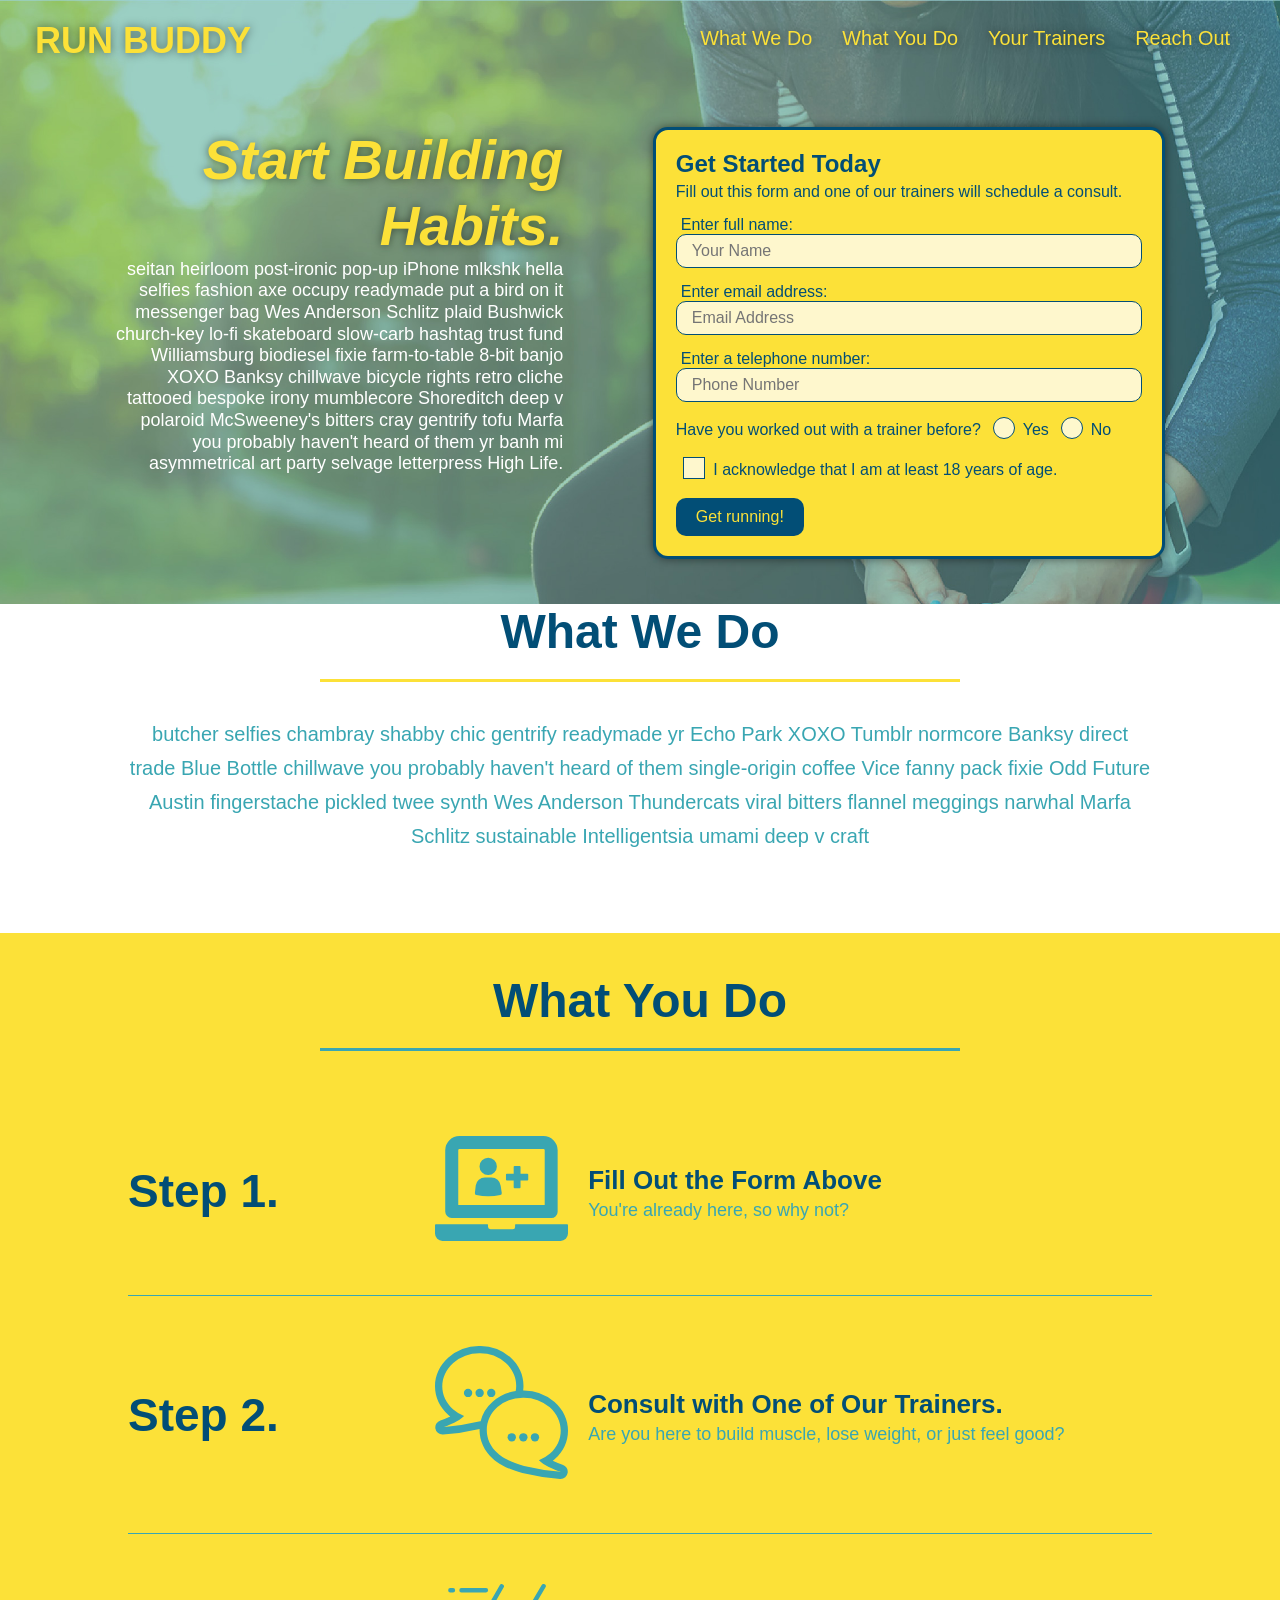
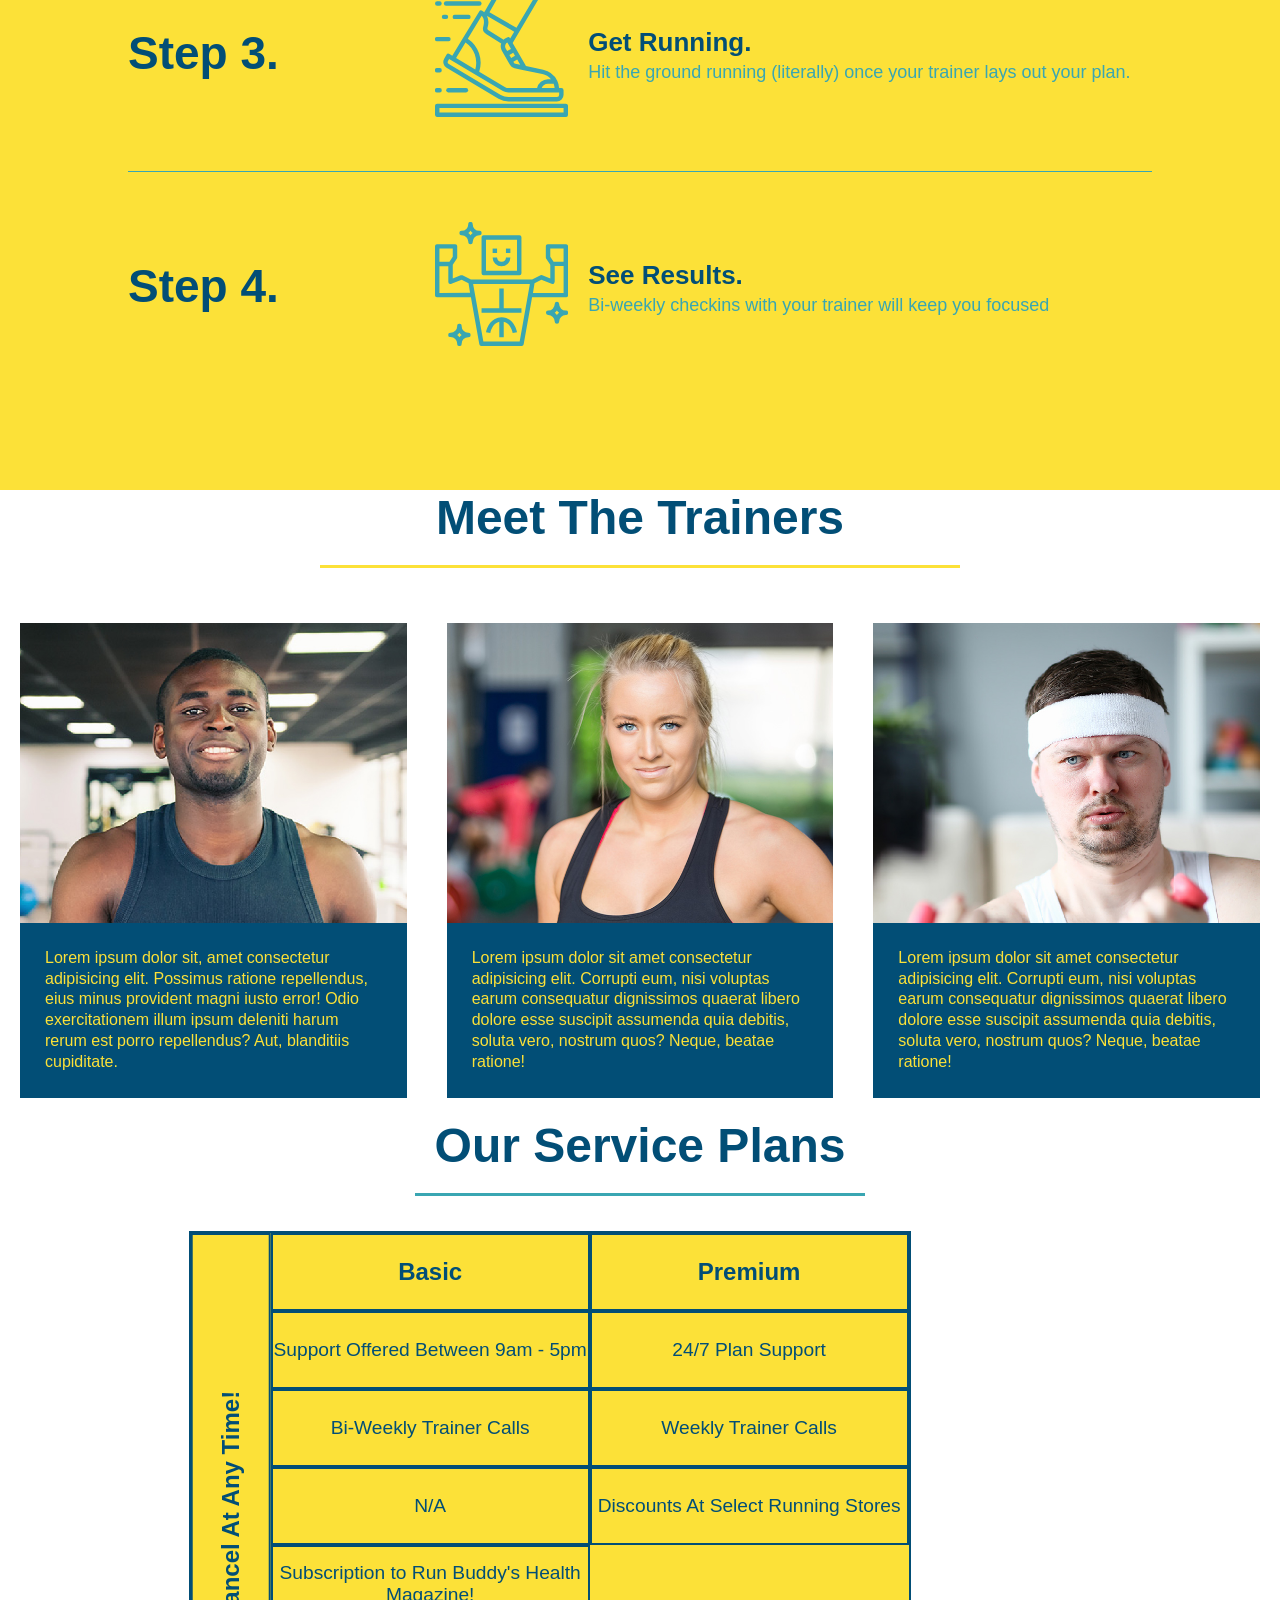
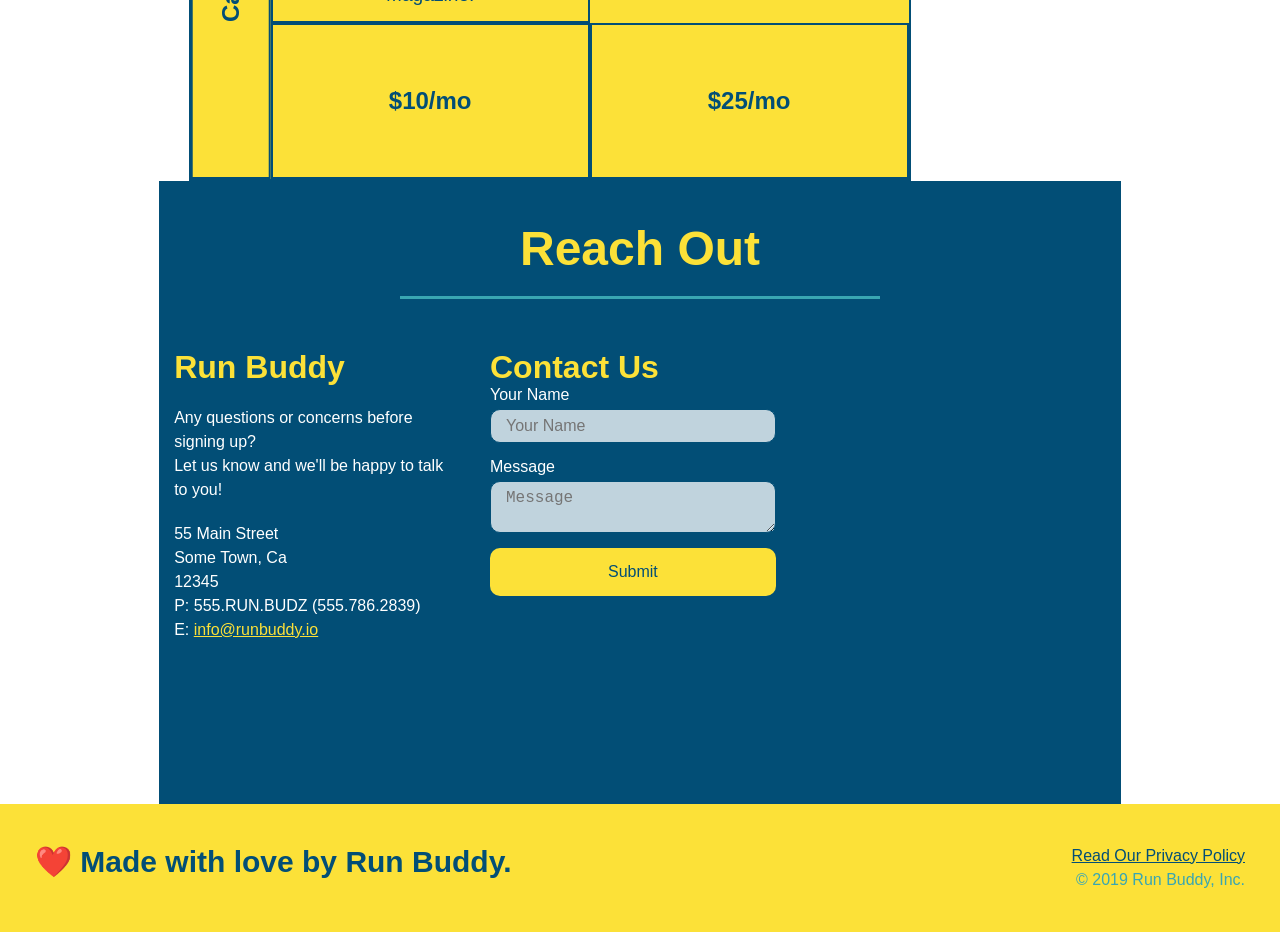
<file: projects/run.buddy/index.html>
<!-- @format -->

<!DOCTYPE html>
<html lang="en">
  <head>
    <meta charset="UTF-8" />
    <meta name="viewport" content="width=device-width, initial-scale=1.0" />
    <link rel="stylesheet" href="./assets/css/style.css" />
    <title>Run Buddy</title>
  </head>

  <body>
    <!-- navigation -->
    <header>
      <h1>
        <a href="/">RUN BUDDY</a>
      </h1>
      <nav>
        <!-- Unordered list element -->
        <ul>
          <!-- List item element -->
          <li>
            <!-- Anchor element -->
            <a href="#what-we-do">What We Do</a>
          </li>
          <li>
            <a href="#what-you-do">What You Do</a>
          </li>
          <li>
            <a href="#your-trainers">Your Trainers</a>
          </li>
          <li>
            <a href="#reach-out">Reach Out</a>
          </li>
        </ul>
      </nav>
    </header>

    <!-- hero/jumbotron -->
    
    <section class="hero">
      <div class="hero-cta">
        <h2>Start Building Habits.</h2>
        <p>
          seitan heirloom post-ironic pop-up iPhone mlkshk hella selfies fashion
          axe occupy readymade put a bird on it messenger bag Wes Anderson
          Schlitz plaid Bushwick church-key lo-fi skateboard slow-carb hashtag
          trust fund Williamsburg biodiesel fixie farm-to-table 8-bit banjo XOXO
          Banksy chillwave bicycle rights retro cliche tattooed bespoke irony
          mumblecore Shoreditch deep v polaroid McSweeney's bitters cray
          gentrify tofu Marfa you probably haven't heard of them yr banh mi
          asymmetrical art party selvage letterpress High Life.
        </p>
      </div>

      <div class="hero-form">
        <h3>Get Started Today</h3>
        <p>
          Fill out this form and one of our trainers will schedule a consult.
        </p>
        <!-- Add form element -->
        <form>
          <label for="name">Enter full name:</label>
          <input
            type="text"
            placeholder="Your Name"
            name="name"
            id="name"
            class="form-input"
          />

          <label for="email">Enter email address:</label>
          <input
            type="email"
            placeholder="Email Address"
            name="email"
            id="email"
            class="form-input"
          />

          <label for="phone">Enter a telephone number:</label>
          <input
            type="tel"
            placeholder="Phone Number"
            name="phone"
            id="phone"
            class="form-input"
          />

          <p>
            Have you worked out with a trainer before?
            <span class="radio-wrapper">
              <input type="radio" name="trainer-confirm" id="trainer-yes" />
              <label for="trainer-yes">Yes</label>
            </span>
            <span class="radio-wrapper">
              <input type="radio" name="trainer-confirm" id="trainer-no" />
              <label for="trainer-no">No</label>
            </span>
          </p>
          <p>
            <span class="checkbox-wrapper">
              <input type="checkbox" name="checkpoint1" id="checkbox" />
              <label for="checkbox">I acknowledge that I am at least 18 years of age.</label>
            </span>
          </p>
          <button type="submit">Get running!</button>
        </form>
      </div>
    </section>
    <!-- end hero -->

    <!-- "what we do" section -->
    <section id="what-we-do" class="intro">
        <div class="flex-row">
            <h2 class="section-title primary-border">What We Do</h2>
        </div>
        <div class="flex-row">
            <p>
                butcher selfies chambray shabby chic gentrify readymade yr Echo Park
                XOXO Tumblr normcore Banksy direct trade Blue Bottle chillwave you
                probably haven't heard of them single-origin coffee Vice fanny pack
                fixie Odd Future Austin fingerstache pickled twee synth Wes Anderson
                Thundercats viral bitters flannel meggings narwhal Marfa Schlitz
                sustainable Intelligentsia umami deep v craft
            </p>
        </div>
    </section>
    <!-- end "what we do" -->

    <!-- "what you do" section -->
    <section id="what-you-do" class="steps">
        <div class="flex-row">
            <h2 class="section-title secondary-border">What You Do</h2>
        </div>

          <div class="step">
            <h3>Step 1.</h3>
              <div class="step-info">
                <div class="step-img">
                  <img src="./assets/images/step-1.svg" alt="" />
                </div>
              <div class="step-text">
                <h4>Fill Out the Form Above</h4>
                <p>You're already here, so why not?</p>
              </div>
              </div>
          </div>
        
          <div class="step">
          <h3>Step 2.</h3>
            <div class="step-info">
              <div class="step-img">
                <img src="./assets/images/step-2.svg" alt="" />
              </div>
              <div class="step-text">
                <h4>Consult with One of Our Trainers.</h4>
                <p>Are you here to build muscle, lose weight, or just feel good?</p>
              </div>
              </div>
          </div>
        
          <div class="step">
            <h3>Step 3.</h3>
              <div class="step-info">
                <div class="step-img">
                  <img src="./assets/images/step-3.svg" alt="" />
                </div>
                <div class="step-text">
                  <h4>Get Running.</h4>
                  <p>Hit the ground running (literally) once your trainer lays out your plan.
                  </p>
                </div>
              </div>
          </div>
        </div>
      
        <div class="step">
          <h3>Step 4.</h3>
          <div class="step-info">
            <div class="step-img">
              <img src="./assets/images/step-4.svg" alt="" />
            </div>
            <div class="step-text">
              <h4>See Results.</h4>
              <p>Bi-weekly checkins with your trainer will keep you focused</p>
            </div>
          </div>
        </div>
    </section>
    <!-- end "what you do" -->

    <!-- "meet the trainers" section -->
    <section id="your-trainers">
      <div class="flex-row">
        <h2 class="section-title primary-border">Meet The Trainers</h2>
      </div>
      <div class="trainers">

    <!-- first trainer bio -->
      <article class="trainer">
        <div class="trainer-img trainer-1">
          <div>
            <h3>Arron Stephens</h3>
            <h4>Speed / Strength</h4>
          </div>
        </div>
        <div class="trainer-bio">
          <h3>Arron Stephens</h3>
          <h4>Speed / Strength</h4>
          <p>
            Lorem ipsum dolor sit, amet consectetur adipisicing elit. Possimus
            ratione repellendus, eius minus provident magni iusto error! Odio
            exercitationem illum ipsum deleniti harum rerum est porro
            repellendus? Aut, blanditiis cupiditate.
          </p>
        </div>
      </article>

      <!-- second trainer bio -->
      <article class="trainer">
        <div class="trainer-img trainer-2">
          <div>
            <h3>Joanna Gill</h3>
            <h4>Endurance</h4>
          </div>
        </div>
        <div class="trainer-bio">
          <h3>Joanna Gill</h3>
          <h4>Endurance</h4>
          <p>
            Lorem ipsum dolor sit amet consectetur adipisicing elit. Corrupti
            eum, nisi voluptas earum consequatur dignissimos quaerat libero
            dolore esse suscipit assumenda quia debitis, soluta vero, nostrum
            quos? Neque, beatae ratione!
          </p>
        </div>
        </article>

      <!-- third trainer bio -->
      <article class="trainer">
        <div class="trainer-img trainer-3">
          <div>
            <h3>Harry "the Headband" Smith</h3>
            <h4>Strength</h4>
          </div>
        </div>
        <div class="trainer-bio">
          <h3>Harry "the Headband" Smith</h3>
          <h4>Strength</h4>
          <p>
            Lorem ipsum dolor sit amet consectetur adipisicing elit. Corrupti
            eum, nisi voluptas earum consequatur dignissimos quaerat libero
            dolore esse suscipit assumenda quia debitis, soluta vero, nostrum
            quos? Neque, beatae ratione!
          </p>
        </div>
        </article>

    <!-- service plans section -->
    <section id="service-plans" class="services">
      
      <h2 class="section-title secondary-border">Our Service Plans</h2>

      <!-- div service-grid-container -->
      <div class="service-grid-wrapper">
        <div class="service-grid-container">
          <!-- Headers -->
          <div class="service-grid-item grid-head basic">
            Basic
          </div>

          <div class="service-grid-item grid-head premium">
            Premium
          </div>

          <!-- Body -->
          <div class="service-grid-item basic">
            Support Offered Between 9am - 5pm
          </div>
          
          <div class="service-grid-item premium">
            24/7 Plan Support
          </div>

          <div class="service-grid-item basic">
            Bi-Weekly Trainer Calls
          </div>

          <div class="service-grid-item premium">
            Weekly Trainer Calls
          </div>

          <div class="service-grid-item basic">
            N/A
          </div>

          <div class="service-grid-item premium">
            Discounts At Select Running Stores
          </div>
 
          <div class="service-grid-item">
            Subscription to Run Buddy's Health Magazine!
          </div>

          <div class="service-grid-item grid-price basic">
            $10/mo
          </div>

          <div class="service-grid-item grid-price premium">
            $25/mo
          </div>

          <div class="service-grid-item cancel">
            Cancel At Any Time!
          </div>

        </div>

      </div>
    </section>

    <!-- "reach out" section -->
    <section id="reach-out" class="contact">
      <h2 class="section-title secondary-border">Reach Out</h2>
      <div class="contact-info">
        <div>
          <h3>Run Buddy</h3>
          <p>
            Any questions or concerns before signing up?
            <br />
            Let us know and we'll be happy to talk to you!
          </p>

          <address>
            55 Main Street <br />
            Some Town, Ca <br />
            12345<br />
            P: 555.RUN.BUDZ (555.786.2839)<br />
            E: <a href="mailto:info@runbuddy.io">info@runbuddy.io</a>
          </address>

        </div>
        
        <div class="contact-form">
          <h3>Contact Us</h3>
            <form>
                <label for="contact-name">Your Name</label>
                <input type="text" id="contact-name" placeholder="Your Name" />

                <label for="contact-message">Message</label>
                <textarea id="contact-message" placeholder="Message"></textarea>

                <button type="submit">Submit</button>
            </form>
        </div>

        <iframe
          src="
                https://www.google.com/maps/embed?pb=!1m18!1m12!1m3!1d13781.284539938035!2d-97.74281149687752!3d30.28491820872362!2m3!1f0!2f0!3f0!3m2!1i1024!2i768!4f13.1!3m3!1m2!1s0x8644b59b2584cfb7%3A0x8131ee4f174a21de!2sThe%20University%20of%20Texas%20at%20Austin!5e0!3m2!1sen!2sus!4v1676066097717!5m2!1sen!2sus"
          style="border: 0"
          allowfullscreen=""
          loading="lazy"
          referrerpolicy="no-referrer-when-downgrade">
        </iframe>
        
      </div>
      
    </section>

    <!-- footer -->
    <footer>
      <h2>❤️ Made with love by Run Buddy.</h2>
      <div>
        <a href="#">Read Our Privacy Policy</a><br />
        &copy; 2019 Run Buddy, Inc.
      </div>
    </footer>
  </body>
</html>
</file>
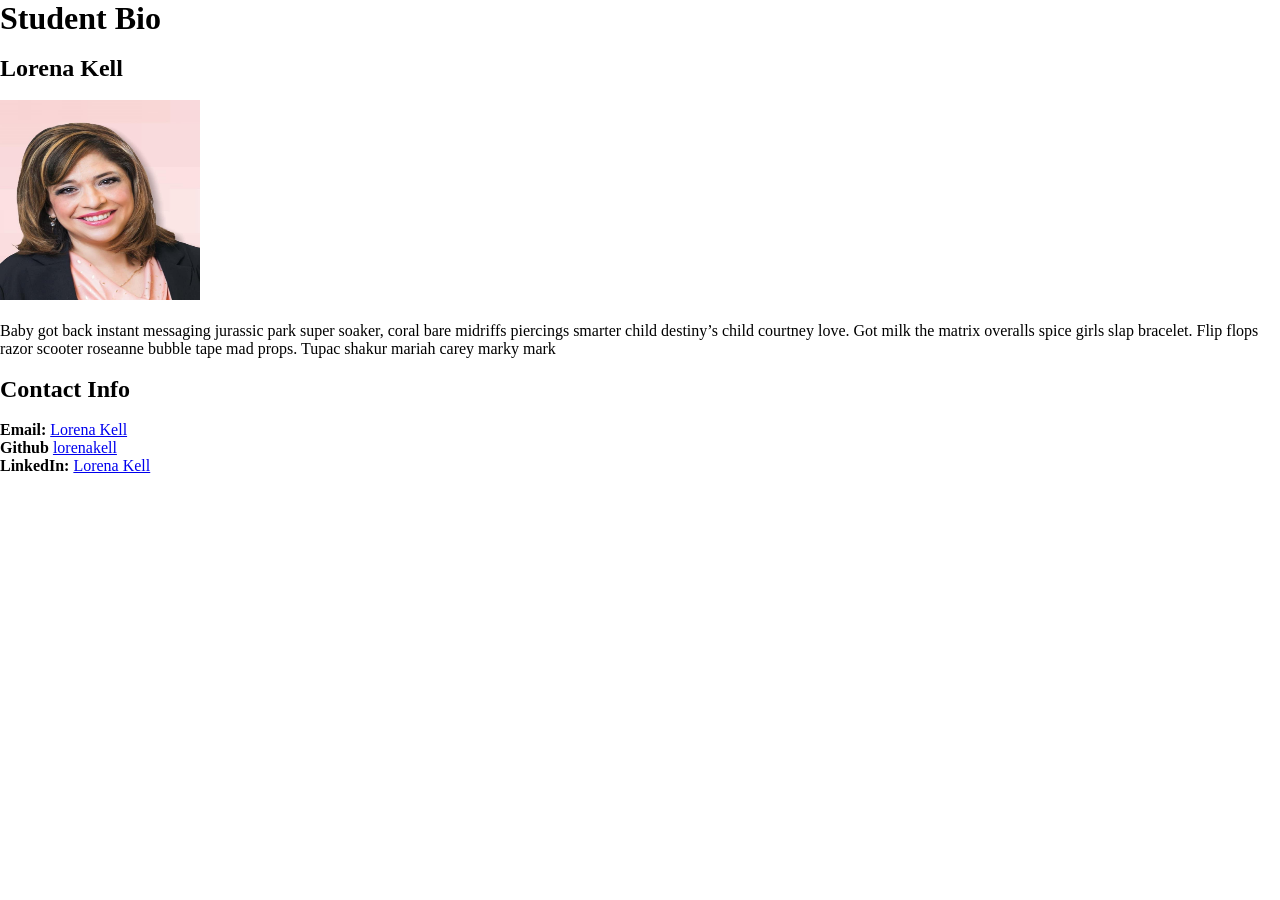
<file: recommended assignments/HTML/index.html>
<!DOCTYPE html>
<html lang="en">

<head>
    <meta name="viewport" content="width=device-width, initial-scale=1.0" />
    <title>Student Bio</title>
    <meta charset="UTF-8" />
    <link rel="stylesheet" href="./assets/css/style.css" />
</head>

<body>
    <!-- Site Header -->
    <header>
        <!-- h1: The most important headline -->
        <h1>Student Bio</h1>
    </header>
    <br>
    <main>
        <!-- Section 1: Bio -->
        <section>
            <!-- h2: Tier-2 Headline (Not as important as the h1 header, but more than one allowed) -->
            <h2>Lorena Kell</h2>
            <br>
            <!-- Image with link -->
            <img src="./assets/Images/headhot.JPG" alt="Lorena Kell" />
            <br><br>
            <!-- Paragraph with embedded link -->
            <p>
                <!-- Write a short paragraph or two about yourself, or use <a href="https://www.lipsum.com/">Lorem Ipsum</a> placeholder text. -->
                Baby got back instant messaging jurassic park super soaker, coral bare midriffs piercings smarter
                child destiny’s child courtney love. Got milk the matrix overalls spice girls slap bracelet. Flip
                flops razor scooter roseanne bubble tape mad props. Tupac shakur mariah carey marky mark
            </p>
            <br>
        </section>

        <!-- Section 2: Contact Info -->
        <section>
            <!-- h2: Tier-2 Headline -->
            <h2>Contact Info</h2>
            <br>
            <!-- Unordered list -->
            <ul>
                <li>
                    <strong>Email:</strong>
                    <!-- <a href="mailto: someone@somesite.com">someone@somesite.com</a> -->
                    <a href="mailto: lorena.kell@yahoo.com">Lorena Kell</a>
                </li>
                <li><strong>Github</strong> <a href="https://github.com/lorenakell">lorenakell</a></li>
                <li><strong>LinkedIn:</strong> <a href="https://linkedin.com/in/lorenakell/">Lorena Kell</a>
                </li>
            </ul>
        </section>
    </main>
</body>

</html>
</file>
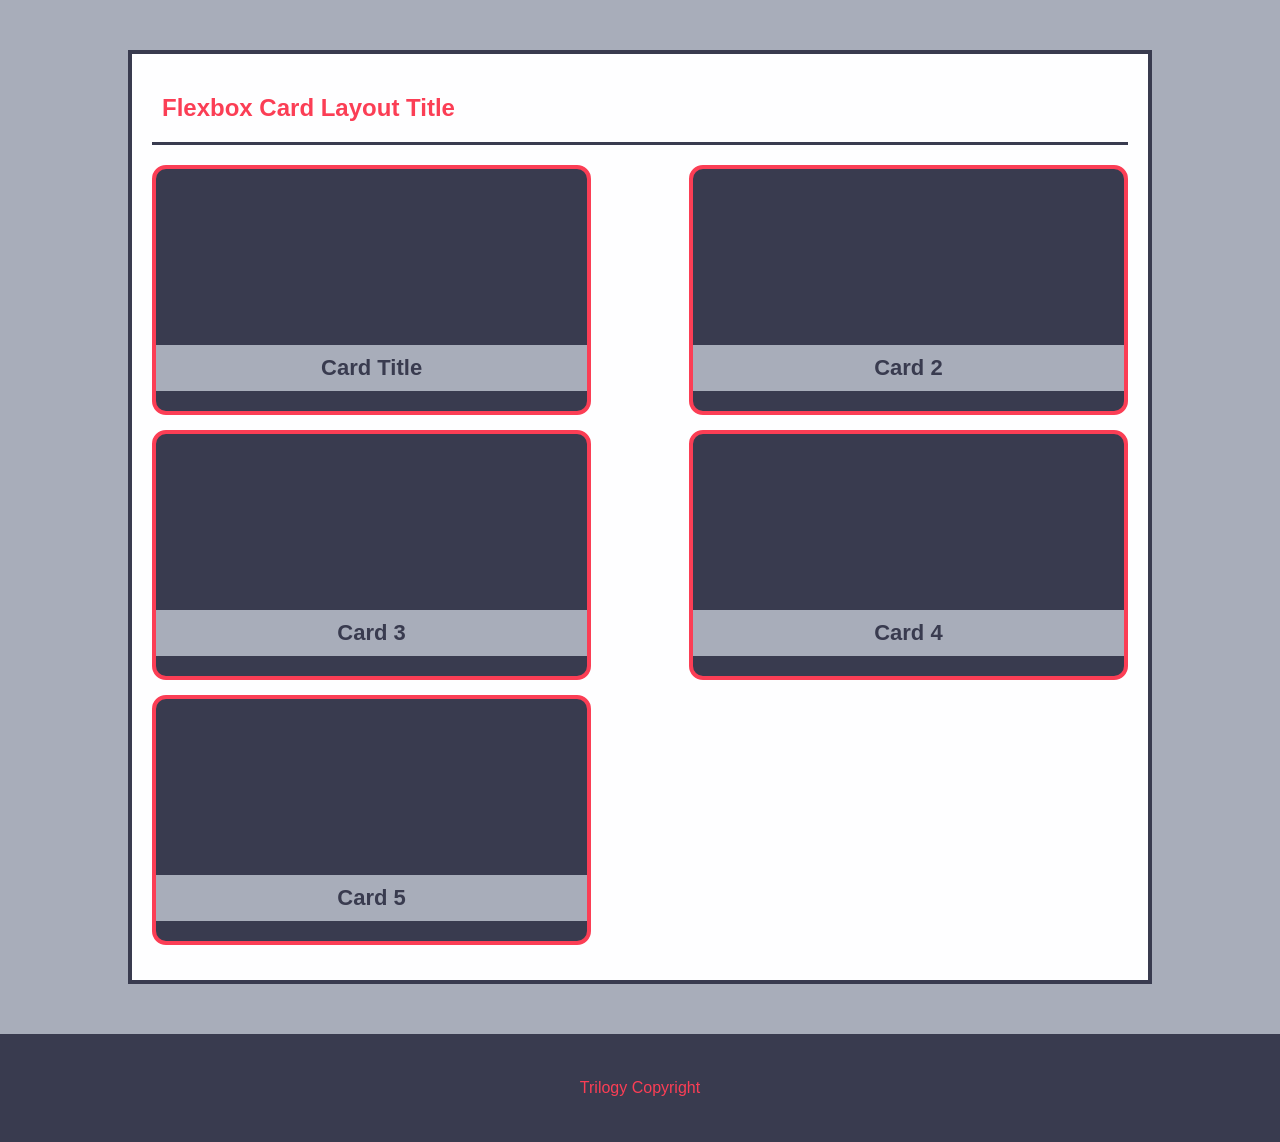
<file: recommended assignments/Chapter 2/01-Flexbox-Cards/Unsolved/index.html>
<!DOCTYPE html>
<html lang="en">
  <head>
    <meta charset="UTF-8" />
    <meta name="viewport" content="width=device-width, initial-scale=1.0" />
    <meta http-equiv="X-UA-Compatible" content="ie=edge" />
    <title>Flexbox Cards</title>
    <link rel="stylesheet" href="./assets/css/style.css" />
  </head>

  <body>
    <main>
      <h2>Flexbox Card Layout Title</h2>
      <div class="flex-container">
        <div class="flex-item">
          <span>Card Title</span>
        </div>
        <div class="flex-item">
          <span>Card 2</span>
        </div>
        <div class="flex-item">
          <span>Card 3</span>
        </div>
        <div class="flex-item">
          <span>Card 4</span>
        </div>
        <div class="flex-item">
          <span>Card 5</span>
        </div>
      </div>
    </main>

    <footer>
      Trilogy Copyright
    </footer>
  </body>
</html>
</file>
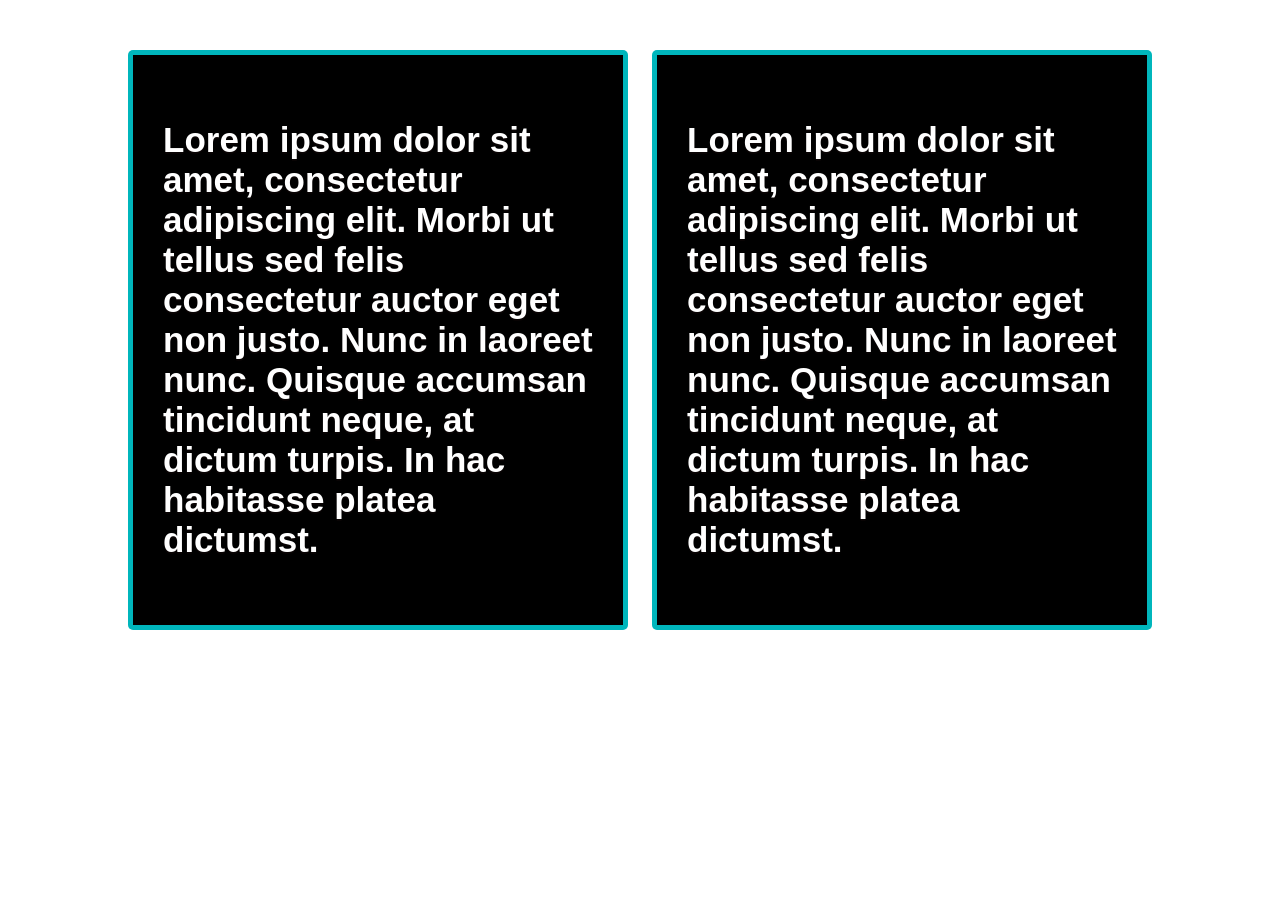
<file: recommended assignments/Chapter 2/02-Media-Queries/Unsolved/index.html>
<!DOCTYPE html>
<html lang="en-us">
  <head>
    <meta charset="UTF-8" />
    <title>HTML</title>
    <meta name="viewport" content="width=device-width, initial-scale=1.0"/>
    <link rel="stylesheet" type="text/css" href="assets/css/style.css" />
  </head>

  <body>
    <div class="wrapper">
      <section id="main-content">
        <p>
          Lorem ipsum dolor sit amet, consectetur adipiscing elit. Morbi ut
          tellus sed felis consectetur auctor eget non justo. Nunc in laoreet
          nunc. Quisque accumsan tincidunt neque, at dictum turpis. In hac
          habitasse platea dictumst.
        </p>
      </section>

      <section id="sidebar">
        <p>
          Lorem ipsum dolor sit amet, consectetur adipiscing elit. Morbi ut
          tellus sed felis consectetur auctor eget non justo. Nunc in laoreet
          nunc. Quisque accumsan tincidunt neque, at dictum turpis. In hac
          habitasse platea dictumst.
        </p>
      </section>
    </div>
  </body>
</html>
</file>
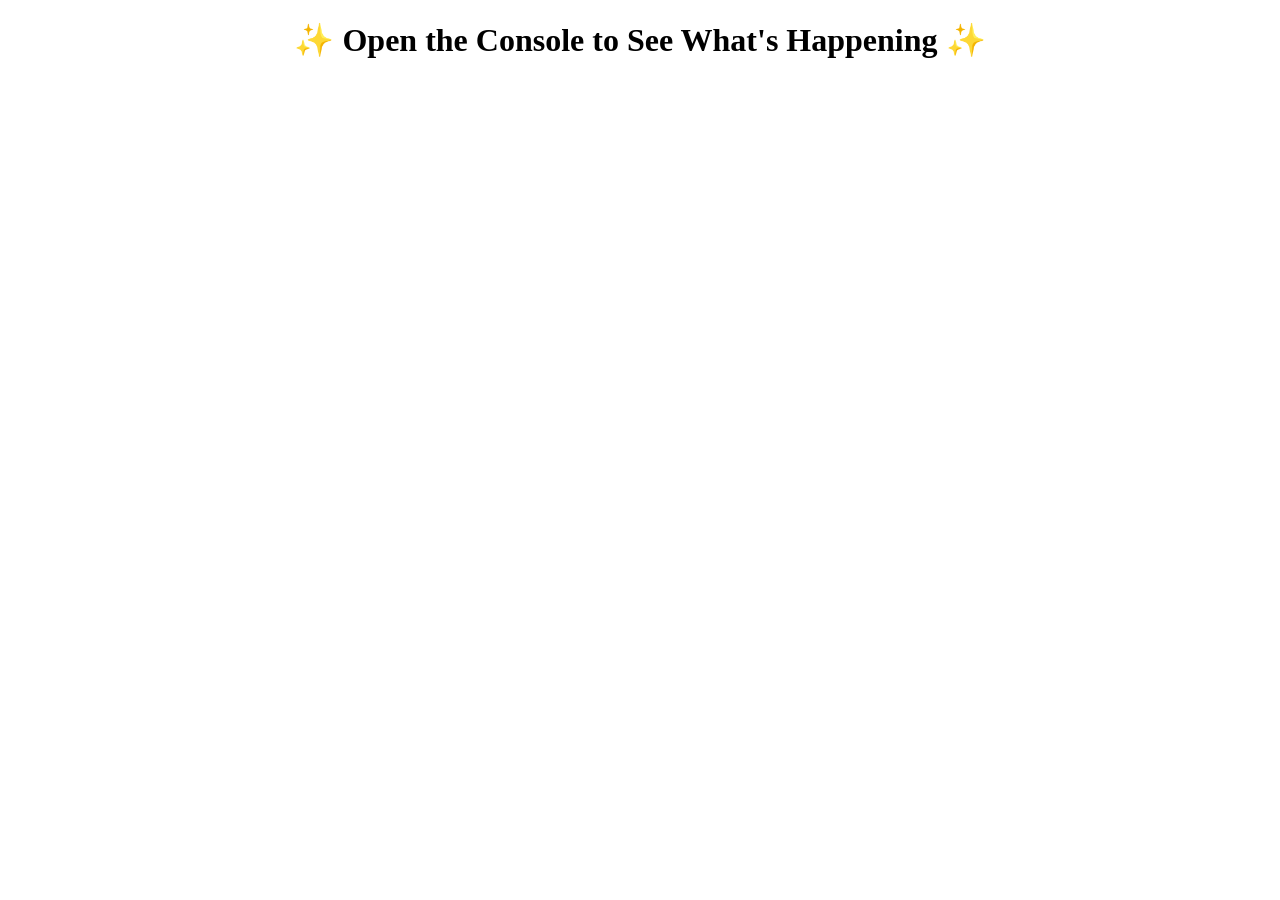
<file: recommended assignments/Chapter 3/01-Conditional-Statements/Unsolved/index.html>
<!DOCTYPE html>
<html lang="en">

<head>
  <meta charset="UTF-8">
  <meta name="viewport" content="width=device-width, initial-scale=1.0">
  <title>Conditional Statements</title>
</head>

<body>

  <h1 style="text-align:center;">✨ Open the Console to See What's Happening ✨</h1>

  <script src="script.js"></script>

</body>
</html>
</file>
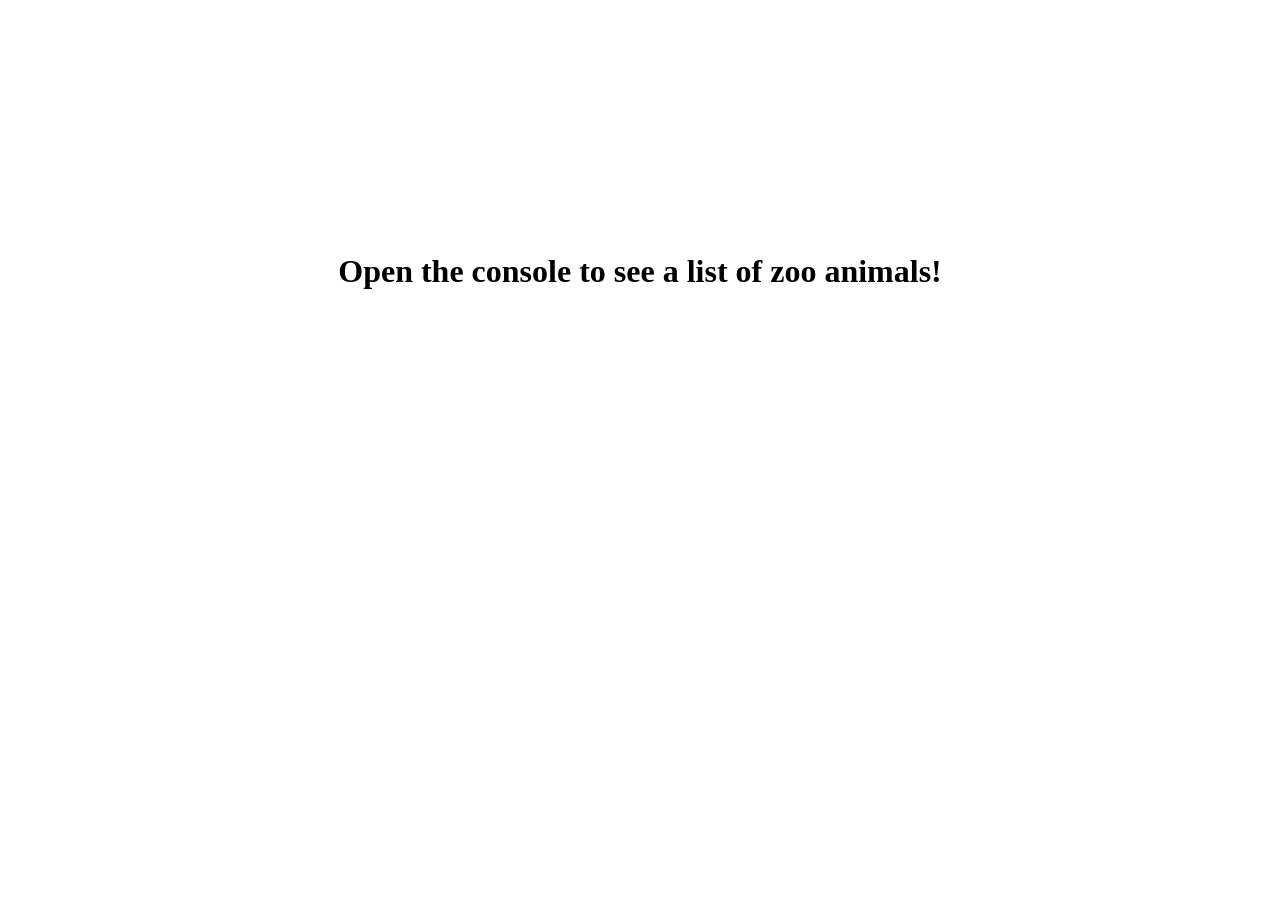
<file: recommended assignments/Chapter 3/02-Iteration-Arrays/Unsolved/index.html>
<!DOCTYPE html>
<html lang="en-us">
  <head>
    <meta charset="UTF-8" />
    <title>Array Iteration</title>
  </head>
  <body>
    <h1 style="text-align:center; margin-top:20%;">
      Open the console to see a list of zoo animals!
    </h1>

    <script>
      // Array of zoo animals.
      var zooAnimals = ['Zebra', 'Rhino', 'Giraffe', 'Owl'];

      // TODO: Refactor the following code to print all of the animals using a for-loop.
      console.log(zooAnimals[0]);
      console.log(zooAnimals[1]);
      console.log(zooAnimals[2]);
      console.log(zooAnimals[3]);
    </script>
  </body>
</html>
</file>
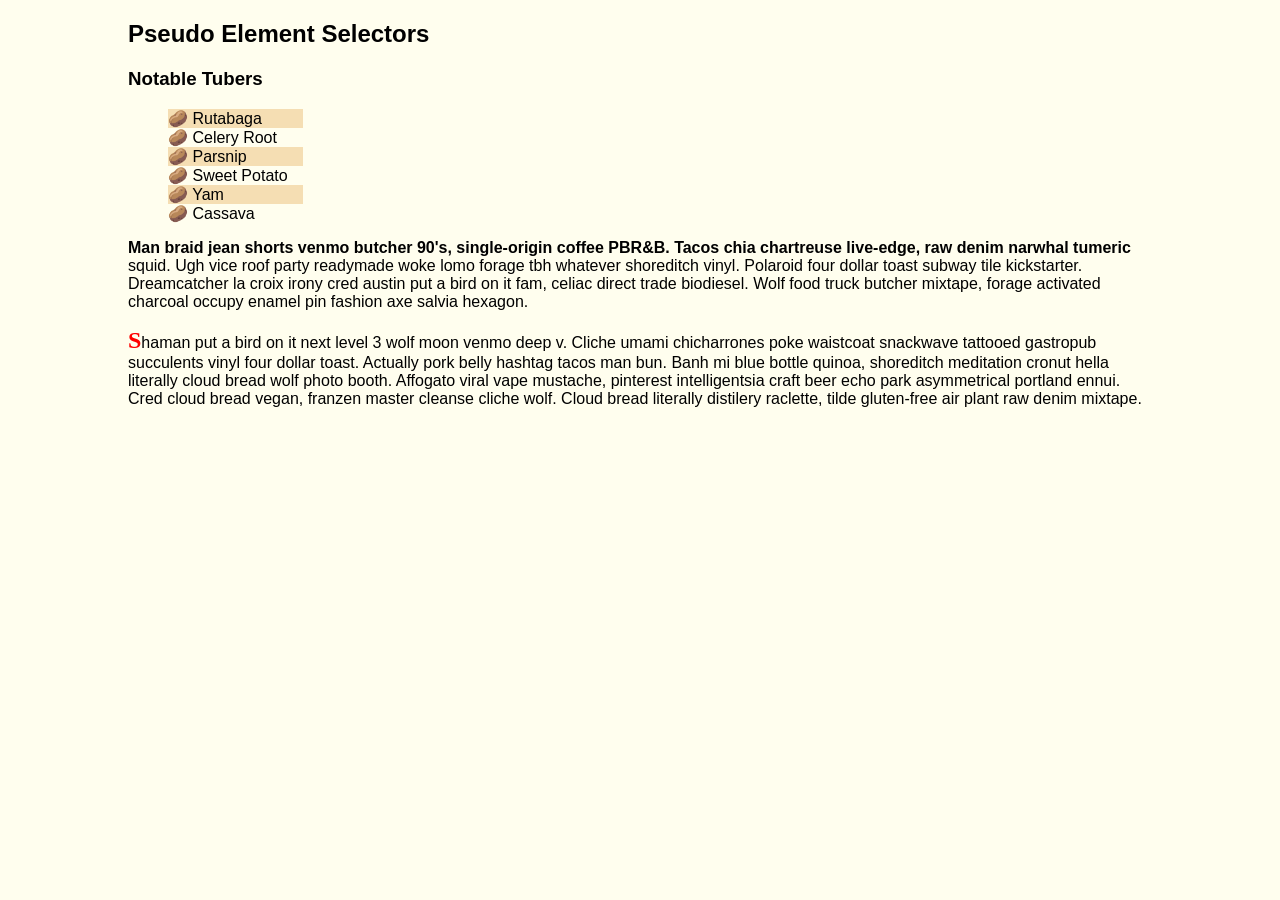
<file: required assignments/Chapter 2/04-Pseudo-Classes/Unsolved/index.html>
<!DOCTYPE html>
<html lang="en-us">
  <head>
    <meta charset="UTF-8" />
    <meta name="viewport" content="width=device-width, initial-scale=1.0" />
    <meta http-equiv="X-UA-Compatible" content="ie=edge" />
    <title>Pseudo Elements & Classes</title>
    <link rel="stylesheet" href="./assets/css/style.css" />
  </head>
  <body>
    <header>
      <nav></nav>
    </header>
    <main>
      <section>
        <h2>Pseudo Element Selectors</h2>
        <h3>Notable Tubers</h3>
        <ul class="tubers">
          <li>
            <a href="https://en.wikipedia.org/wiki/Rutabaga" target="_blank"
              >Rutabaga</a
            >
          </li>
          <li>
            <a href="https://en.wikipedia.org/wiki/Celery_root" target="_blank"
              >Celery Root</a
            >
          </li>
          <li>
            <a href="https://en.wikipedia.org/wiki/Parsnip" target="_blank"
              >Parsnip</a
            >
          </li>
          <li>
            <a href="https://en.wikipedia.org/wiki/Sweet_potato" target="_blank"
              >Sweet Potato</a
            >
          </li>
          <li>
            <a href="https://en.wikipedia.org/wiki/Yam" target="_blank">Yam</a>
          </li>
          <li>
            <a href="https://en.wikipedia.org/wiki/Cassava" target="_blank"
              >Cassava</a
            >
          </li>
        </ul>
        <p class="intro">
          Man braid jean shorts venmo butcher 90's, single-origin coffee PBR&B.
          Tacos chia chartreuse live-edge, raw denim narwhal tumeric squid. Ugh
          vice roof party readymade woke lomo forage tbh whatever shoreditch
          vinyl. Polaroid four dollar toast subway tile kickstarter.
          Dreamcatcher la croix irony cred austin put a bird on it fam, celiac
          direct trade biodiesel. Wolf food truck butcher mixtape, forage
          activated charcoal occupy enamel pin fashion axe salvia hexagon.
        </p>
      </section>

      <section>
        <p class="conclusion">
          Shaman put a bird on it next level 3 wolf moon venmo deep v. Cliche
          umami chicharrones poke waistcoat snackwave tattooed gastropub
          succulents vinyl four dollar toast. Actually pork belly hashtag tacos
          man bun. Banh mi blue bottle quinoa, shoreditch meditation cronut
          hella literally cloud bread wolf photo booth. Affogato viral vape
          mustache, pinterest intelligentsia craft beer echo park asymmetrical
          portland ennui. Cred cloud bread vegan, franzen master cleanse cliche
          wolf. Cloud bread literally distilery raclette, tilde gluten-free air
          plant raw denim mixtape.
        </p>
      </section>
    </main>
  </body>
</html>
</file>
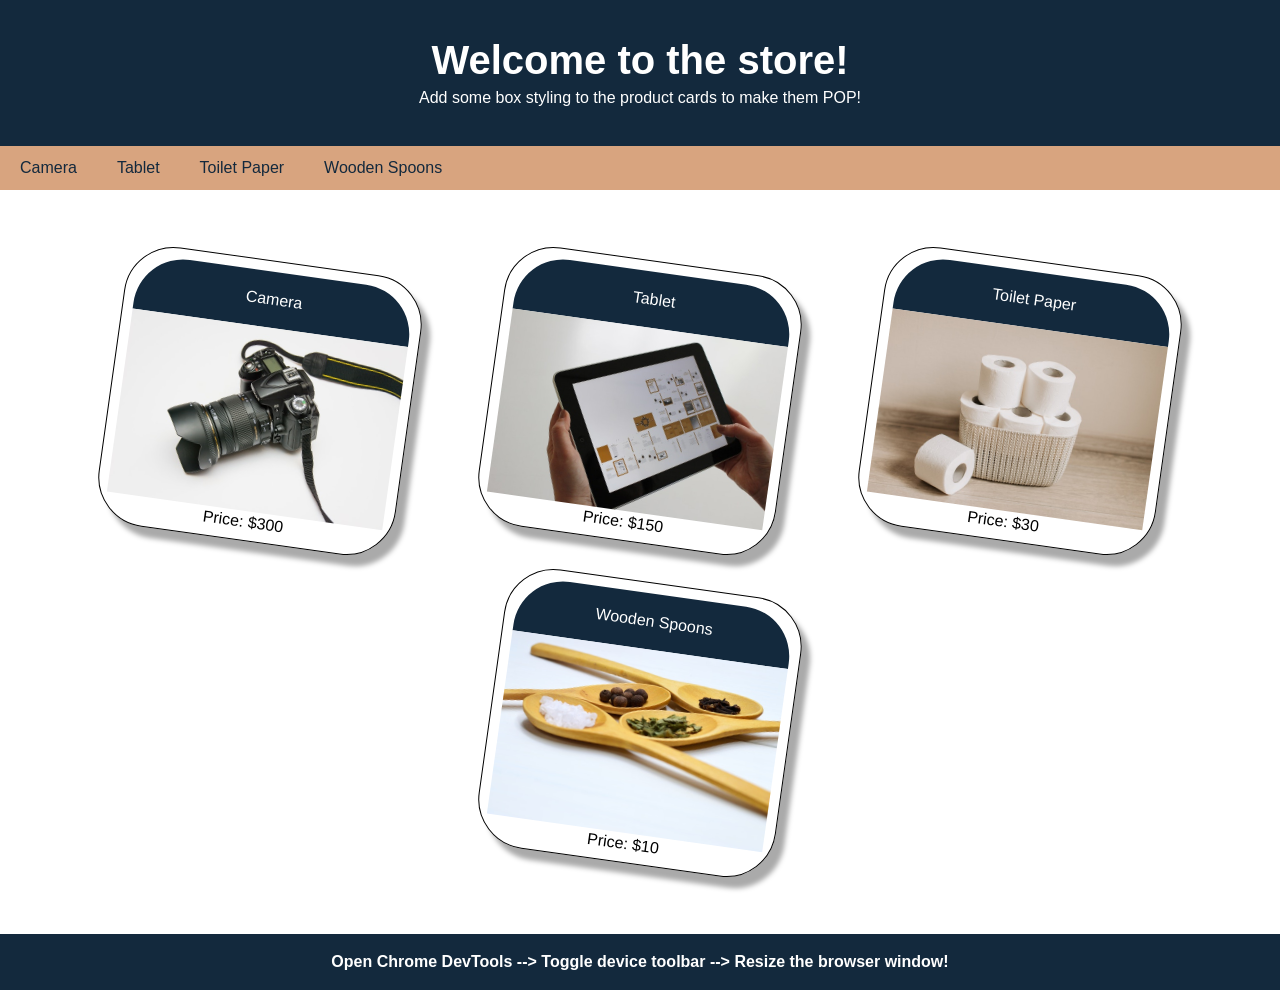
<file: required assignments/Chapter 2/05-CSS-Variables/Unsolved/index.html>
<!DOCTYPE html>
<html lang="en-us">
  <head>
    <meta charset="UTF-8" />
    <meta name="viewport" content="width=device-width, initial-scale=1" />

    <title>CSS Box Styling</title>
    
    <link rel="stylesheet" type="text/css" href="./assets/css/reset.css" />
    <link rel="stylesheet" type="text/css" href="./assets/css/style.css" />
  </head>

  <body>
    <!-- Header -->
    <header>
      <h1>Welcome to the store!</h1>
      <p>
        Add some box styling to the product cards to make them POP!
      </p>
    </header>

    <!-- Navbar -->
    <nav>
      <a href="#">Camera</a>
      <a href="#">Tablet</a>
      <a href="#">Toilet Paper</a>
      <a href="#">Wooden Spoons</a>
    </nav>

    <!-- Body -->
    <main>
      <!-- Product Cards -->
      <div class="products">
        <section class="card">
          <header>Camera</header>
          <img src="./assets/images/camera.jpg" alt="camera" />
          <p>Price: $300</p>
        </section>
        <section class="card">
          <header>Tablet</header>
          <img src="./assets/images/tablet.jpg" alt="tablet" />
          <p>Price: $150</p>
        </section>
        <section class="card">
          <header>Toilet Paper</header>
          <img src="./assets/images/toilet-paper.jpg" alt="toilet paper" />
          <p>Price: $30</p>
        </section>
        <section class="card">
          <header>Wooden Spoons</header>
          <img src="./assets/images/wooden-spoons.jpg" alt="wooden spoons" />
          <p>Price: $10</p>
        </section>
      </div>
    </main>

    <!-- Footer -->
    <footer>
      <h3>
        Open Chrome DevTools --> Toggle device toolbar --> Resize the browser
        window!
      </h3>
    </footer>
  </body>
</html>
</file>
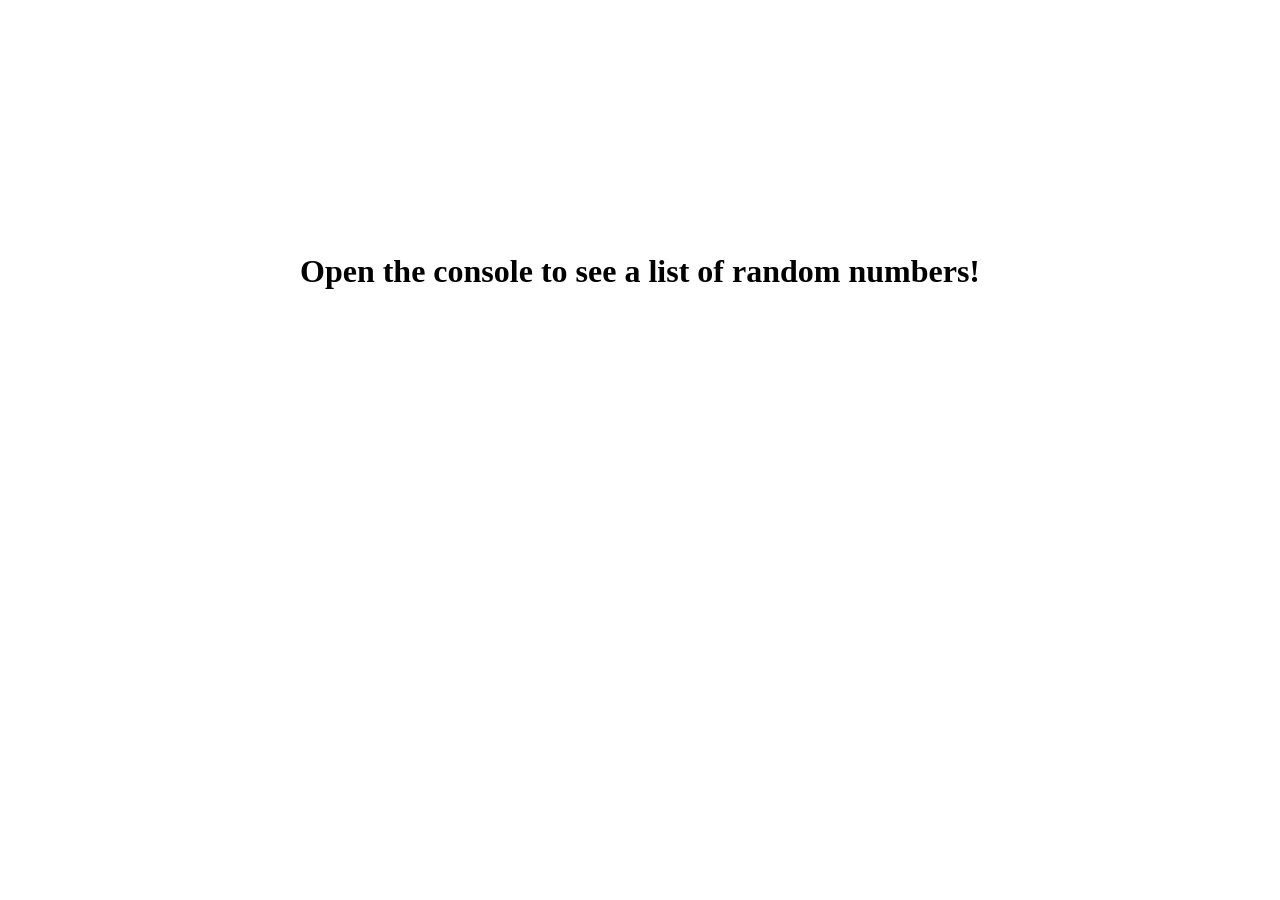
<file: required assignments/Chapter 3/03-Iteration-Random/Unsolved/index.html>
<!DOCTYPE html>
<html lang="en-us">
  <head>
    <meta charset="UTF-8" />
    <title>Iteration Random</title>
  </head>
  <body>
    <h1 style="text-align:center; margin-top:20%;">
      Open the console to see a list of random numbers!
    </h1>
    <!-- TODO: Add JavaScript code to log 10 random numbers in the console -->
  </body>
</html>
</file>
<file: projects/run.buddy/assets/css/style.css>
/** @format */

:root {
  --primary-color: #fce138;
  --secondary-color: #024e76;
  --tertiary-color: #39a6b2;
}

* {
  margin: 0;
  padding: 0;
  box-sizing: border-box;
}

body {
  color: var(--tertiary-color);
  font-family: Helvetica, Arial, sans-serif;
}

/* Header Style Start */

header {
  padding: 20px 35px;
  display: flex;
  justify-content: space-between;
  flex-wrap: wrap;
  position: -webkit-sticky;
  position: sticky;
  top: 0;
  background-color: var(--tertiary-color);
  background-image: url("../images/hero-bg.jpg");
  background-size: cover;
  background-position: center;
  background-attachment: fixed;
  background-position: 80%;
  z-index: 9999;
}

header h1 {
  font-weight: bold;
  font-size: 36px;
  color: var(--primary-color);
  margin: 0;
  text-shadow: 0 0 10px rgba(0, 0, 0, 0.5);
}

header a {
  text-decoration: none;
  color: var(--primary-color);
}

header nav {
  margin: 7px 0;
}

header nav ul {
  display: flex;
  flex-wrap: wrap;
  justify-content: space-between;
  align-items: center;
  list-style: none;
}

header nav ul li a {
  padding: 10px 15px;
  font-weight: lighter;
  font-size: 1.55vw;
  text-shadow: 0 0 10px rgba(0, 0, 0, 0.5);
}

header nav ul li a:hover {
  background: var(--primary-color);
  color: var(--secondary-color);
  border-radius: 15px;
  text-shadow: none;
}

/* Header Style End */

/* Hero Syle Start */

.hero {
  background-image: url("../images/hero-bg.jpg");
  background-size: cover;
  background-position: center;
  display: flex;
  justify-content: center;
  flex-wrap: wrap;
  align-items: flex-start;
  background-attachment: fixed;
  background-position: 80%;
}

.hero-form {
  background-color: var(--primary-color);
  padding: 20px;
  color: var(--secondary-color);
  border: solid 3px var(--secondary-color);
  width: 40%;
  margin: 3.5%;
  box-shadow: 0 0 10px rgba(0, 0, 0, 0.5);
  border-radius: 15px;
}

.hero-form h3 {
  font-size: 24px;
  margin: 0;
}

.hero-form p {
  margin: 5px 0 15px 0;
}

.form-input {
  border: 1px solid var(--secondary-color);
  display: block;
  padding: 7px 15px;
  font-size: 16px;
  color: var(--secondary-color);
  width: 100%;
  margin-bottom: 15px;
  border-radius: 10px;
  background-color: rgba(255, 255, 255, 0.75);
}

.form-input:focus {
  background-color: rgba(255, 255, 255, 1);
  outline: none;
}

.hero-form label {
  margin: 0 5px;
}

.hero-form button {
  color: var(--primary-color);
  background-color: var(--secondary-color);
  border: none;
  padding: 10px 20px;
  font-size: 16px;
  border-radius: 10px;
}

.hero-form button:hover {
  background-color: var(--tertiary-color);
}

.checkbox-wrapper input,
.radio-wrapper input {
  opacity: 0;
}

.checkbox-wrapper label,
.radio-wrapper label {
  position: relative;
  left: 10px;
  margin: 10px;
  line-height: 1.6;
}

.checkbox-wrapper label::before,
.radio-wrapper label::before {
  content: "";
  height: 20px;
  width: 20px;
  background: rgba(255, 255, 255, 0.75);
  border: 1px solid var(--secondary-color);
  position: absolute;
  top: -4px;
  left: -30px;
}

.radio-wrapper label::before {
  border-radius: 50%;
}

.radio-wrapper label::after {
  content: "";
  width: 20px;
  height: 20px;
  border-radius: 50%;
  background: var(--secondary-color);
  position: absolute;
  left: -29px;
  top: -3px;
  background-image: radial-gradient(
    circle,
    var(--tertiary-color),
    var(--secondary-color)
  );
}

.checkbox-wrapper label::after {
  content: "";
  height: 6px;
  width: 14px;
  border-left: 2px solid var(--secondary-color);
  border-bottom: 2px solid var(--secondary-color);
  position: absolute;
  left: -26px;
  top: 1px;
  transform: rotate(-58deg);
}

.checkbox-wrapper input:checked,
.radio-wrapper input:checked {
  opacity: 1;
}

.checkbox-wrapper input + label::after,
.radio-wrapper input + label::after {
  content: none;
}

.checkbox-wrapper input:checked + label::after,
.radio-wrapper input:checked + label::after {
  content: "";
}

/* Hero Style End */

/* Hero Call to Action Start */

.hero-cta {
  width: 35%;
  text-align: right;
  margin: 3.5%;
  color: #fff;
  font-size: 18px;
  line-height: 1.2;
}

.hero-cta h2 {
  font-style: italic;
  font-size: 55px;
  color: var(--primary-color);
  text-shadow: 0 0 10px rgba(0, 0, 0, 0.5);
}

/* Hero Call to Action End */

/* Intro Start */

.section-title {
  font-size: 48px;
  color: var(--secondary-color);
  border-bottom: 3px solid;
  padding-bottom: 20px;
  text-align: center;
  margin: 0 auto 35px auto;
  width: 50%;
}

.primary-border {
  border-color: var(--primary-color);
}

.secondary-border {
  border-color: var(--tertiary-color);
}

.intro p {
  line-height: 1.7;
  color: var(--tertiary-color);
  width: 80%;
  font-size: 20px;
  margin: 0 auto;
  margin-bottom: 80px;
  text-align: center;
}

/* Intro End */

/* What You Do Start */

.steps {
  background: var(--primary-color);
  padding: 40px 0;
}

.step h3 {
  color: var(--secondary-color);
  font-size: 46px;
  flex: 1 30%;
}

.step-info {
  flex: 2 70%;
  display: flex;
  flex-wrap: wrap;
  align-items: center;
}

.step-img {
  flex: 1 12%;
  margin-right: 20px;
}

.step-img img {
  max-width: 100%;
}

.step-text {
  flex: 12;
}

.step-text p {
  color: var(--tertiary-color);
  font-size: 18px;
}

.step-text h4 {
  font-size: 26px;
  line-height: 1.5;
  color: var(--secondary-color);
}

.step {
  margin: 50px auto;
  padding-bottom: 50px;
  width: 80%;
  border-bottom: 1px solid var(--tertiary-color);
  display: flex;
  flex-wrap: wrap;
  align-items: center;
  justify-content: space-between;
}

.step:last-child {
  border-bottom: none;
}

/* What You Do End */

/* Trainer Style Start */

.trainers {
  width: 100%;
  margin: 0 auto;
  display: flex;
  flex-wrap: wrap;
  justify-content: space-around;
}

.trainer {
  margin: 20px;
  background: var(--secondary-color);
  color: var(--primary-color);
  flex: 1;
}

.trainer-1 {
  background-image: url("../images/trainer-1.jpg");
}

.trainer-2 {
  background-image: url("../images/trainer-2.jpg");
}

.trainer-3 {
  background-image: url("../images/trainer-3.jpg");
}

.trainer-img {
  width: 100%;
  min-height: 300px;
  display: flex;
  padding: 15px;
  align-items: flex-end;
  background-size: cover;
  background-position: end;
  position: relative;
  overflow: hidden;
}

.trainer-img::after {
  content: "";
  height: 100%;
  width: 100%;
  background: rgba(252, 225, 56, 0.3);
  position: absolute;
  top: 0;
  left: 0;
  background: linear-gradient(rgba(252, 225, 56, 0.3), rgba(2, 78, 118, 0.5));
  opacity: 0;
  transition: 0.5s;
}

.trainer:hover .trainer-img::after {
  opacity: 1;
}

.trainer-img h3 {
  position: relative;
  z-index: 100;
  font-size: 22px;
  margin-bottom: 5px;
  top: 200px;
}

.trainer-img h4 {
  position: relative;
  z-index: 100;
  font-size: 16px;
  top: 200px;
}

.trainer:hover .trainer-img h3,
.trainer:hover .trainer-img h4 {
  top: 0px;
  transition: 0.6s;
}

.trainer-bio {
  padding: 25px;
  line-height: 1.3;
}

.trainer-bio h3 {
  font-size: 28px;
  display: none;
}

.trainer-bio h4 {
  font-weight: lighter;
  font-size: 22px;
  margin-bottom: 15px;
  display: none;
}

.trainer-bio p {
  font-size: 16px;
}

/*Trainer Style End */

/* Service Plans Start */

.service-grid-container {
  background: var(--primary-color);
  width: 80%;
  display: grid;
  grid-template-columns: 1fr repeat(2, 4fr);
  grid-template-rows: repeat(5, 1fr) 2fr;
  border: 2px solid var(--secondary-color);
  color: var(--secondary-color);
  font-size: 1.2rem;
}

.service-grid-item {
  padding: 15px 0;
  border: 2px solid var(--secondary-color);
  display: flex;
  align-items: center;
  justify-content: center;
  text-align: center;
}

.service-grid-item.basic {
  grid-column: 2 / span 1;
}

.service-grid-item.both {
  grid-column: 2 / span 2;
}

.service-grid-item.cancel {
  writing-mode: vertical-lr;
  transform: rotate(180deg);
  grid-row: 1 / -1;
}

.grid-head,
.grid-price,
.service-grid-item.cancel {
  font-size: 1.5rem;
  font-weight: bold;
}

/* Service Plans End */

/* Reach Out Style Start */

.contact {
  background: var(--secondary-color);
  padding: 40px 0;
}

.contact h2 {
  color: var(--primary-color);
}

.contact-info {
  display: flex;
  justify-content: space-between;
  flex-wrap: wrap;
}

.contact-info iframe {
  height: 400px;
}

.contact-info div {
  color: white;
}

.contact-info h3 {
  color: var(--primary-color);
  font-size: 32px;
}

.contact-info p,
.contact-info address {
  margin: 20px 0;
  line-height: 1.5;
  font-size: 16px;
  font-style: normal;
}

.contact-info a {
  color: var(--primary-color);
}

.contact-info > * {
  flex: 1;
  margin: 15px;
}

.contact-form input,
.contact-form textarea {
  border: 1px solid var(--secondary-color);
  display: block;
  padding: 7px 15px;
  font-size: 16px;
  width: 100%;
  margin-bottom: 15px;
  margin-top: 5px;
  border-radius: 10px;
  background-color: rgba(255, 255, 255, 0.75);
}

.contact-form input:focus,
.contact-form textarea:focus {
  background-color: rgba(255, 255, 255, 1);
  outline: none;
}

.contact-form button {
  width: 100%;
  border: none;
  background: var(--primary-color);
  color: var(--secondary-color);
  text-align: center;
  padding: 15px 0;
  font-size: 16px;
  border-radius: 10px;
}

.contact-form button:hover {
  color: var(--primary-color);
  background: var(--tertiary-color);
}

.flex-row {
  display: flex;
}

/* Reach Out Style End */

/* Footer Style Start */

footer {
  background: var(--primary-color);
  width: 100%;
  padding: 40px 35px;
  display: flex;
  justify-content: space-between;
  flex-wrap: wrap;
}

footer h2 {
  color: var(--secondary-color);
  font-size: 30px;
  margin: 0;
}

footer div {
  line-height: 1.5;
  text-align: right;
}

footer a {
  color: var(--secondary-color);
}

/* Footer Style End */

/* 980px screen size */

@media screen and (max-width: 980px) {
  header {
    padding-bottom: 0;
    justify-content: center;
    position: relative;
  }

  header h1 {
    width: 100%;
    text-align: center;
  }

  header nav ul {
    margin-top: 20px;
    width: 100%;
    justify-content: center;
  }

  header nav ul li a {
    font-size: 20px;
  }

  footer h2,
  footer div {
    text-align: center;
    width: 100%;
  }

  .hero-cta,
  .hero-form {
    width: 100%;
  }

  .hero-cta {
    text-align: center;
  }

  .section-title {
    width: 80%;
  }

  .trainer {
    flex: 0 70%;
  }

  .contact-info iframe {
    flex: 1 100%;
  }
}

/* 768px screen size */

@media screen and (max-width: 768px) {
  section {
    padding: 30px 15px;
  }

  .step h3 {
    flex: 1 100%;
    text-align: center;
  }

  .step-info {
    flex: 2 100%;
    text-align: center;
    justify-content: center;
  }

  .step-img {
    flex: 0 32%;
    margin-right: 0;
    margin-top: 15px;
    margin-bottom: 15px;
  }

  .trainer-img::after,
  .trainer-img h3,
  .trainer-img h4 {
    display: block;
  }

  .trainer-bio h3,
  .trainer-bio h4 {
    display: block;
  }

  .step-text {
    flex: 100%;
  }

  .service-grid-container {
    grid-template-columns: 1fr 1fr;
  }

  .service-grid-item.basic {
    grid-column: 1;
  }

  .service-grid-item.both {
    grid-column: 1 / -1;
  }

  .service-grid-item.cancel {
    transform: none;
    writing-mode: unset;
    grid-column: 1 / -1;
    grid-row: -1;
  }
}

/* 575px screen size */

@media screen and (max-width: 575px) {
  .hero-form button {
    width: 100%;
  }

  .section-title {
    width: 95%;
  }

  .intro p {
    width: 100%;
  }

  .trainer {
    flex: 0 100%;
  }

  .contact-info {
    text-align: center;
  }

  .contact-info > * {
    flex: 0 100%;
  }

  .contact-form {
    order: 3;
  }
}
</file>
<file: recommended assignments/HTML/assets/css/style.css>
* {
    margin: 0;
    padding: 0;
    box-sizing: border-box;
}

img {
    width: 200px;
    height: 200px;
}
</file>
<file: recommended assignments/Chapter 2/01-Flexbox-Cards/Unsolved/assets/css/style.css>
/* tells browser to fix box model calculations */
* {
  box-sizing: border-box;
}

/* gets rid of browser's margins and sets background color */
body {
  margin: 0;
  padding: 0;
  background-color: #a8adba;
  font-family: Arial, Helvetica, sans-serif;
  display: flex;
  flex-direction: column;
  min-height: 100vh;
}

/* <main> */
main {
  width: 80%;
  /* centers on page using auto for left/right */
  margin: 50px auto;
  /* adds padding so html inside has space */
  padding: 20px;
  background-color: #fefeff;
  border: 4px solid #393b4f;
}

/* targets <h2> element inside of <main> */
main h2 {
  color: #fb3e55;
  /* sets padding to 0 top, 10 right and left, and 20 bottom */
  padding: 0 10px 20px;
  border-bottom: 3px solid #393b4f;
}

.flex-container {
  /* TODO: Enter your CSS here */
  display: flex;
  flex-wrap: wrap;
  justify-content: space-between;
  width: 100%;
}

/* flex child */
.flex-item {
  /* makes each one 45%, putting 10% between each element on the page */
  width: 45%;
  /* rounded corners */
  border-radius: 14px;
  border: 4px solid #fb3e55;
  background-color: #393b4f;
  font-size: 22px;
  font-weight: bold;
  /* puts space between each one vertically */
  margin-bottom: 15px;
  /* for files in local images folder, use url('../images/file-name.jpg') */
  background-image: url('https://via.placeholder.com/1000/393b4f/fb3e55?text=Placeholder');
  /* tells background to fit box no matter what */
  background-size: cover;
  /* crops it at the center */
  background-position: center;
  /* padding top and bottom 20px, 0 for left/right */
  padding: 20px 0;
  /* sets minimum height value so there's room */
  min-height: 250px;

  /* rather than using position, use flexbox and create columns instead of rows 
  TODO: Enter your CSS here.
  */
  display: flex;
  flex-direction: column;
}

/* for text area inside of flex item */
.flex-item span {
  /* TODO: Enter your CSS here */
  margin-top: auto;
  width: 100%;
  background-color: #a8adba;
  color: #393b4f;
  padding: 10px 5px;
  text-align: center;
}

footer {
  width: 100%;
  padding: 45px 0;
  background-color: #393b4f;
  color: #fb3e55;
  margin-top: auto;
  text-align: center;
}
</file>
<file: recommended assignments/Chapter 2/02-Media-Queries/Unsolved/assets/css/style.css>
/** @format */

:root {
	--aquamarine: aquamarine;
	--black: #272727;
}

html {
	box-sizing: border-box;
	font-family: Arial, Helvetica, sans-serif;
	font-weight: 600;
	font-size: 10px;
	color: var(--black);
	text-shadow: 0 2px 0 rgba(122, 59, 59, 0.07);
}

*,
*:before,
*:after {
	box-sizing: inherit;
}

body {
	margin: 50px;
}

.wrapper {
	width: 1024px;
	margin: 40px auto;
}

#main-content,
#sidebar {
	width: 500px;
	padding: 30px;
	display: flex;
	justify-content: center;
	align-items: center;
	border: 5px solid rgba(0, 240, 248, 0.76);
	border-radius: 5px;
	font-size: 35px;
}

#main-content {
	float: left;
	color: white;
	background: black;
}

#sidebar {
	float: right;
	color: white;
	background: black;
}

/* TODO: Add media queries for the following screen sizes */

/* Width at 1024px and below */
@media screen and (max-width: 1024px) {
	body {
		background-color: #333;
	}

	.wrapper {
		width: 100%;
		padding: 20px;
	}

	#main-content,
	#sidebar {
		width: 100%;
	}

	#sidebar {
		margin-top: 40px;
	}
}

/* Width at 768px and below */
@media screen and (max-width: 768px) {
	body {
		background-color: #333;
	}

	.wrapper {
		width: 100%;
		padding: 20px;
	}

	#main-content,
	#sidebar {
		width: 100%;
	}

	#sidebar {
		margin-top: 40px;
	}
}

/* Width at 600px and below */

@media screen and (max-width: 600px) {
	body {
		background-color: #333;
	}

	.wrapper {
		width: 100%;
		padding: 20px;
	}

	#main-content,
	#sidebar {
		width: 100%;
	}

	#sidebar {
		margin-top: 40px;
	}
}

/* Width at 480px and below */

@media screen and (max-width: 480px) {
	body {
		background-color: #333;
	}

	.wrapper {
		width: 100%;
		padding: 20px;
	}

	#main-content,
	#sidebar {
		width: 100%;
	}

	#sidebar {
		margin-top: 40px;
	}
}

/* Width at 480px and below */

@media screen and (max-width: 300px) {
	body {
		background-color: #333;
	}

	.wrapper {
		width: 100%;
		padding: 20px;
	}

	#main-content,
	#sidebar {
		width: 100%;
	}

	#sidebar {
		margin-top: 40px;
	}
}
</file>
<file: required assignments/Chapter 2/04-Pseudo-Classes/Unsolved/assets/css/style.css>
/** @format */

* {
	box-sizing: border-box;
}

body {
	background: #fffeee;
	font-family: Arial, Helvetica, sans-serif;
	margin: 0;
	padding: 0;
}

section {
	padding: 0 10%;
}

a {
	color: black;
	text-decoration: none;
}

ul {
	list-style: none outside;
}

li {
	list-style: none;
	width: 135px;
}

/* TODO: Add your code to change the style of the list items when hovering over them */

li:hover {
  color: purple;
  font-weight: 900;
  list-style-type: none;
  text-shadow: 2px 2px lightpink;
}

/* TODO: Add your code to add a potato emoji to the list item */

li::before {
  content: '🥔'
}

/* TODO: Add your code to change the potato to a heart */

li:hover::before {
  content: '❤️';
}

/* TODO: Add your code to give every other list item a different background color */

li:nth-child(2n -1) {
  background-color: wheat;
}

/* TODO: Add your code to make the first line of the first paragraph bold */

.intro::first-line {
  font-weight: 900;
}

/* TODO: Add your code to change the style of the first letter of the second paragraph */

.conclusion::first-letter {
  font-weight: 900;
  font-size: x-large;
  color: red;
  font-family: cursive;
}
</file>
<file: required assignments/Chapter 2/05-CSS-Variables/Unsolved/assets/css/style.css>
:root {
  --light: #fff;
  --light-blue: #337eaa;
  --sapphire: #aaaaaa;
  --dark-blue: #13293d;
  --dark: #181b26;
}

body {
  font-size: 16px;
  display: flex;
  flex-direction: column;
  min-height: 100vh;
  justify-content: flex-start;
}

h1 {
  font-size: 2.5rem;
  margin-bottom: 10px;
}

h2 {
  font-size: 1.5rem;
  margin-bottom: 10px;
}

header {
  padding: 40px;
  text-align: center;
  background: var(--dark-blue);
  color: var(--light);
}

nav {
  display: flex;
  background-color: #d8a47f;
}

nav a {
  color: var(--dark-blue);
  padding: 14px 20px;
  text-decoration: none;
  text-align: center;
}

nav a:hover {
  background-color: var(--light);
}

main {
  display: flex;
  flex-wrap: wrap;
}

footer {
  width: 100%;
  bottom: 0;
  padding: 20px;
  text-align: center;
  background: var(--dark-blue);
  color: var(--light);
  margin-top: auto;
}

.products {
  flex: 1;
  background-color: var();
  padding: 50px;
  display: flex;
  flex-wrap: wrap;
  justify-content: space-evenly;
}

.card {
  border-style: solid;
  border-width: 1px;
  border-radius: 50px;
  padding: 10px;
  flex: 0 0 300px;
  transform: rotate(8deg);
  box-shadow: 10px 10px 5px var(--sapphire);
  margin: 20px;
}

.card > header {
  border-radius: 50px 50px 0px 0px;
  padding: 20px;
}

.card > p {
  text-align: center;
}

.card > img {
  width: 100%;
}

@media screen and (max-width: 768px) {
  main,
  nav {
    flex-direction: column;
  }
}
</file>
